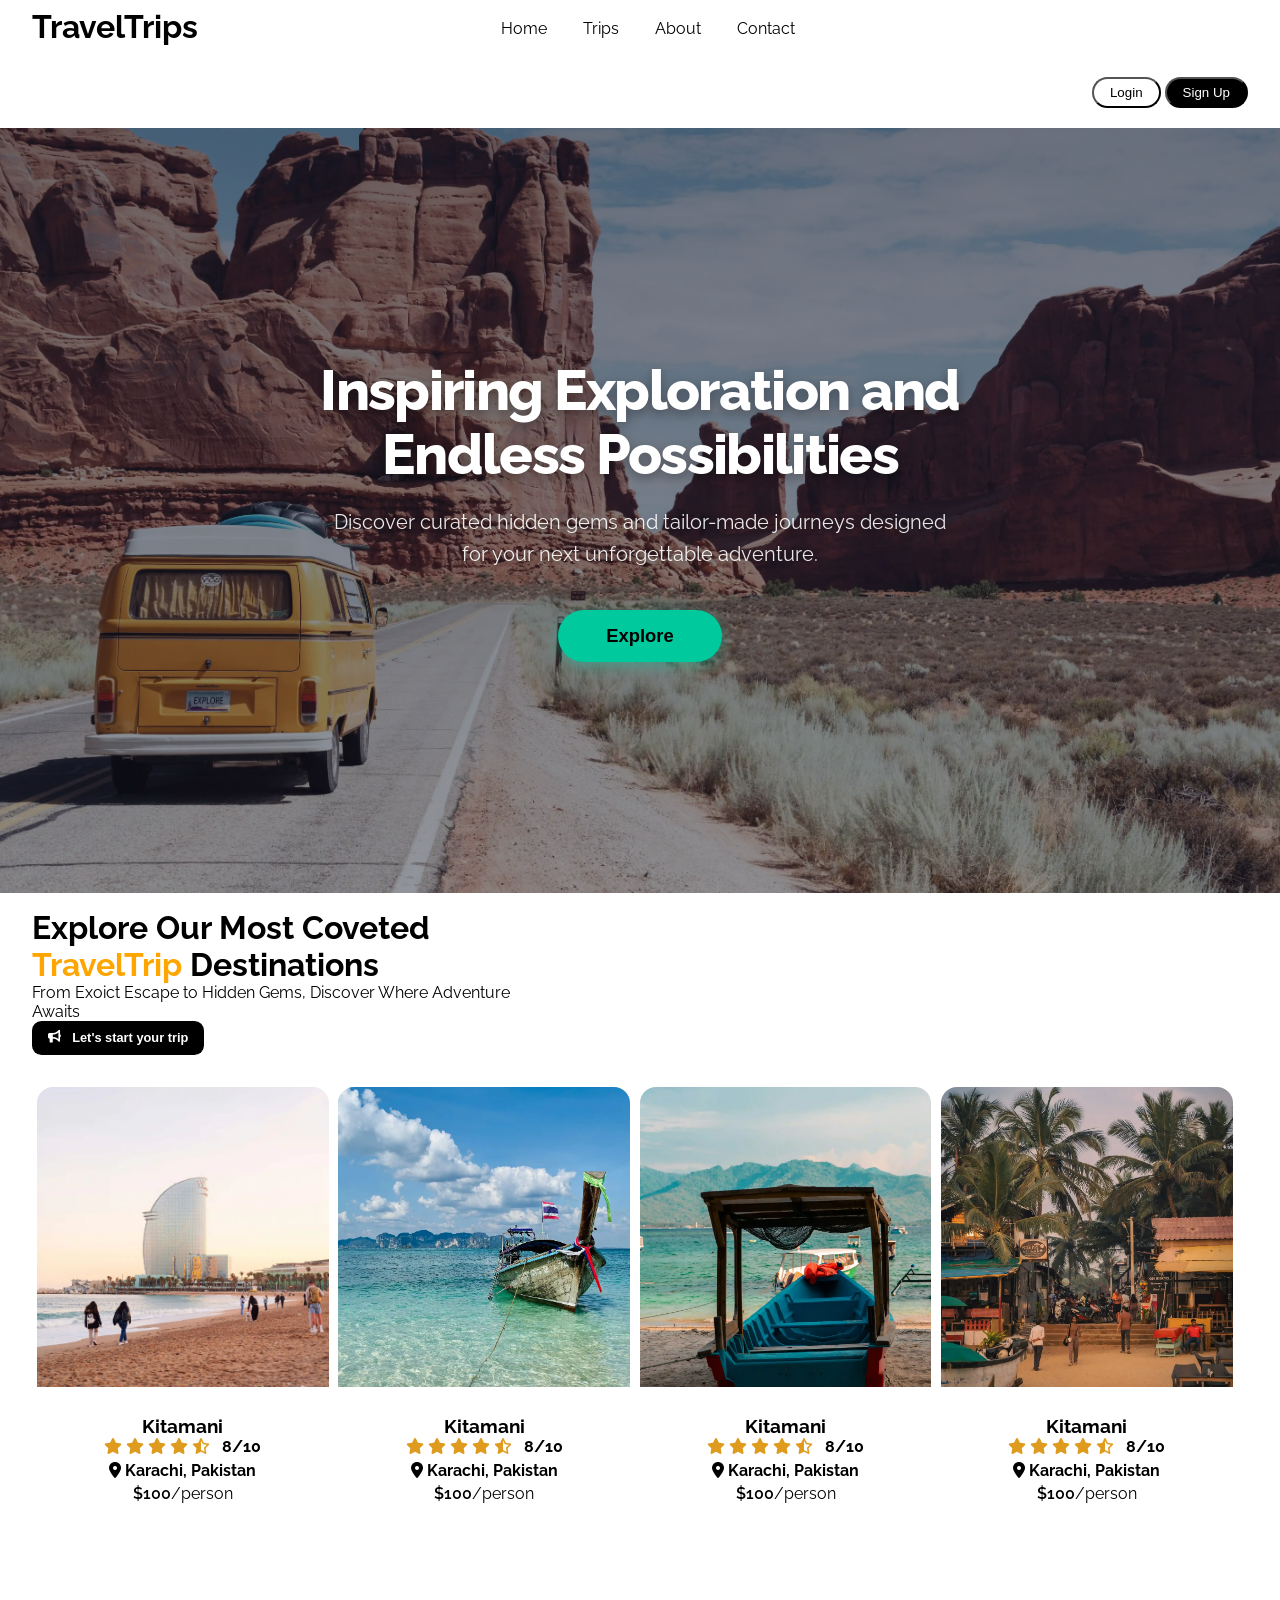
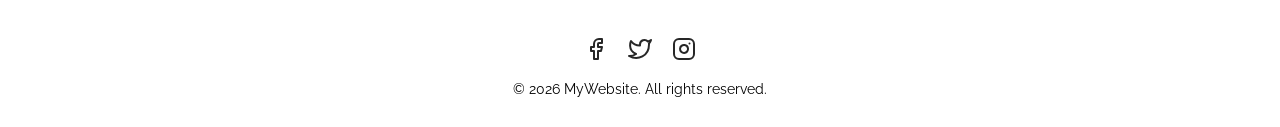
<file: index.html>
<!doctype html>
<html lang="en">
  <head>
    <meta charset="UTF-8" />
    <meta name="viewport" content="width=device-width, initial-scale=1.0" />
    <title>TravelTrips</title>
    <link rel="stylesheet" href="style.css" />
    <!-- Font Awesome CDN Link -->
    <link
      rel="stylesheet"
      href="https://cdnjs.cloudflare.com/ajax/libs/font-awesome/6.0.0/css/all.min.css"
    />
  </head>

  <body>
    <!-- --------------Header Section------------------ -->
    <header class="header">
      <div class="container">
        <div class="logo">
          <h2><a href="/index.html">TravelTrips</a></h2>
        </div>
        <div class="nav-links">
          <ul class="nav-items">
            <li><a href="#">Home</a></li>
            <li><a href="/Trips.html" target="_blank">Trips</a></li>
            <li><a href="/about.html" target="_blank">About</a></li>
            <li><a href="/contact.html" target="_blank">Contact</a></li>
          </ul>
        </div>
        <div class="btn-container">
          <button class="primaryBTN">Login</button>
          <button class="secondaryBTN">Sign Up</button>
        </div>
      </div>
    </header>

    <!-- ---------------------------------- HERO SECTION ------------------- -->
    <section class="hero">
      <h1>Inspiring Exploration and Endless Possibilities</h1>
      <p>
        Discover curated hidden gems and tailor-made journeys designed for your
        next unforgettable adventure.
      </p>
      <div class="explore">
        <button><a href="/Trips.html" target="_blank">Explore</a></button>
      </div>
    </section>

    <!-- -------------------------------------- PLACES CARDS SECTION ------------------- -->
    <main>
      <div class="place-container container">
        <div class="places-content">
          <h1 class="text-5xl">
            Explore Our Most Coveted
            <span class="text-orange">TravelTrip</span> Destinations
          </h1>
          <p>
            From Exoict Escape to Hidden Gems, Discover Where Adventure Awaits
          </p>
          <button class="btn btn-primary">
            <i class="fa-solid fa-bullhorn"></i>
            Let's start your trip
          </button>
        </div>
        <div class="card-container">
          <div class="card">
            <img class="card-img" src="/fig1.webp" alt="" />
            <div class="card-content">
              <h3>Kitamani</h3>
              <div class="rating">
                <span class="rating-icons">
                  <i class="fa-solid fa-star"></i>
                  <i class="fa-solid fa-star"></i>
                  <i class="fa-solid fa-star"></i>
                  <i class="fa-solid fa-star"></i>
                  <i class="fa-regular fa-star-half-stroke"></i>
                </span>
                <span class="rating-count">8/10</span>
              </div>
              <div class="location">
                <i class="fa-solid fa-location-dot"></i>
                <span class="text-sm text-bold">Karachi, Pakistan</span>
              </div>
              <p><span class="text-semibold">$100</span>/person</p>
            </div>
          </div>
          <div class="card">
            <img class="card-img" src="/fig2.webp" alt="" />
            <div class="card-content">
              <h3>Kitamani</h3>
              <div class="rating">
                <span class="rating-icons">
                  <i class="fa-solid fa-star"></i>
                  <i class="fa-solid fa-star"></i>
                  <i class="fa-solid fa-star"></i>
                  <i class="fa-solid fa-star"></i>
                  <i class="fa-regular fa-star-half-stroke"></i>
                </span>
                <span class="rating-count">8/10</span>
              </div>
              <div class="location">
                <i class="fa-solid fa-location-dot"></i>
                <span class="text-sm text-bold">Karachi, Pakistan</span>
              </div>
              <p><span class="text-semibold">$100</span>/person</p>
            </div>
          </div>
          <div class="card">
            <img class="card-img" src="/fig3.webp" alt="" />
            <div class="card-content">
              <h3>Kitamani</h3>
              <div class="rating">
                <span class="rating-icons">
                  <i class="fa-solid fa-star"></i>
                  <i class="fa-solid fa-star"></i>
                  <i class="fa-solid fa-star"></i>
                  <i class="fa-solid fa-star"></i>
                  <i class="fa-regular fa-star-half-stroke"></i>
                </span>
                <span class="rating-count">8/10</span>
              </div>
              <div class="location">
                <i class="fa-solid fa-location-dot"></i>
                <span class="text-sm text-bold">Karachi, Pakistan</span>
              </div>
              <p><span class="text-semibold">$100</span>/person</p>
            </div>
          </div>
          <div class="card">
            <img class="card-img" src="/fig4.webp" alt="" />
            <div class="card-content">
              <h3>Kitamani</h3>
              <div class="rating">
                <span class="rating-icons">
                  <i class="fa-solid fa-star"></i>
                  <i class="fa-solid fa-star"></i>
                  <i class="fa-solid fa-star"></i>
                  <i class="fa-solid fa-star"></i>
                  <i class="fa-regular fa-star-half-stroke"></i>
                </span>
                <span class="rating-count">8/10</span>
              </div>
              <div class="location">
                <i class="fa-solid fa-location-dot"></i>
                <span class="text-sm text-bold">Karachi, Pakistan</span>
              </div>
              <p><span class="text-semibold">$100</span>/person</p>
            </div>
          </div>
        </div>
      </div>
    </main>

    <!-- ------------------------------- FOOTER SECTION -------------------  -->
    <footer class="site-footer">
      <div class="footer-container">
        <!-- Social Media Icons (Embedded SVGs) -->
        <div class="social-icons">
          <!-- Facebook -->
          <a
            href="https://facebook.com"
            target="_blank"
            rel="noopener"
            aria-label="Facebook"
          >
            <svg
              viewBox="0 0 24 24"
              width="24"
              height="24"
              stroke="currentColor"
              stroke-width="2"
              fill="none"
              stroke-linecap="round"
              stroke-linejoin="round"
            >
              <path
                d="M18 2h-3a5 5 0 0 0-5 5v3H7v4h3v8h4v-8h3l1-4h-4V7a1 1 0 0 1 1-1h3z"
              ></path>
            </svg>
          </a>
          <!-- Twitter / X -->
          <a
            href="https://twitter.com"
            target="_blank"
            rel="noopener"
            aria-label="Twitter"
          >
            <svg
              viewBox="0 0 24 24"
              width="24"
              height="24"
              stroke="currentColor"
              stroke-width="2"
              fill="none"
              stroke-linecap="round"
              stroke-linejoin="round"
            >
              <path
                d="M23 3a10.9 10.9 0 0 1-3.14 1.53 4.48 4.48 0 0 0-7.86 3v1A10.66 10.66 0 0 1 3 4s-4  9 5 13a11.64 11.64 0 0 1-7 2c9 5 20 0 20-11.5a4.5 4.5 0 0 0-.08-.83A7.72 7.72 0 0 0 23 3z"
              ></path>
            </svg>
          </a>
          <!-- Instagram -->
          <a
            href="https://instagram.com"
            target="_blank"
            rel="noopener"
            aria-label="Instagram"
          >
            <svg
              viewBox="0 0 24 24"
              width="24"
              height="24"
              stroke="currentColor"
              stroke-width="2"
              fill="none"
              stroke-linecap="round"
              stroke-linejoin="round"
            >
              <rect x="2" y="2" width="20" height="20" rx="5" ry="5"></rect>
              <path d="M16 11.37A4 4 0 1 1 12.63 8 4 4 0 0 1 16 11.37z"></path>
              <line x1="17.5" y1="6.5" x2="17.51" y2="6.5"></line>
            </svg>
          </a>
        </div>

        <!-- Copyright Line -->
        <div class="footer-bottom">
          <p>&copy; 2026 MyWebsite. All rights reserved.</p>
        </div>
      </div>
    </footer>

    <!-- ---------------JavaScript for Sticky Header---------------- -->
    <script>
      const header = document.querySelector(".header");

      window.addEventListener("scroll", () => {
        if (window.scrollY > 20) {
          header.classList.add("scrolled");
        } else {
          header.classList.remove("scrolled");
        }
      });
    </script>
  </body>
</html>
</file>
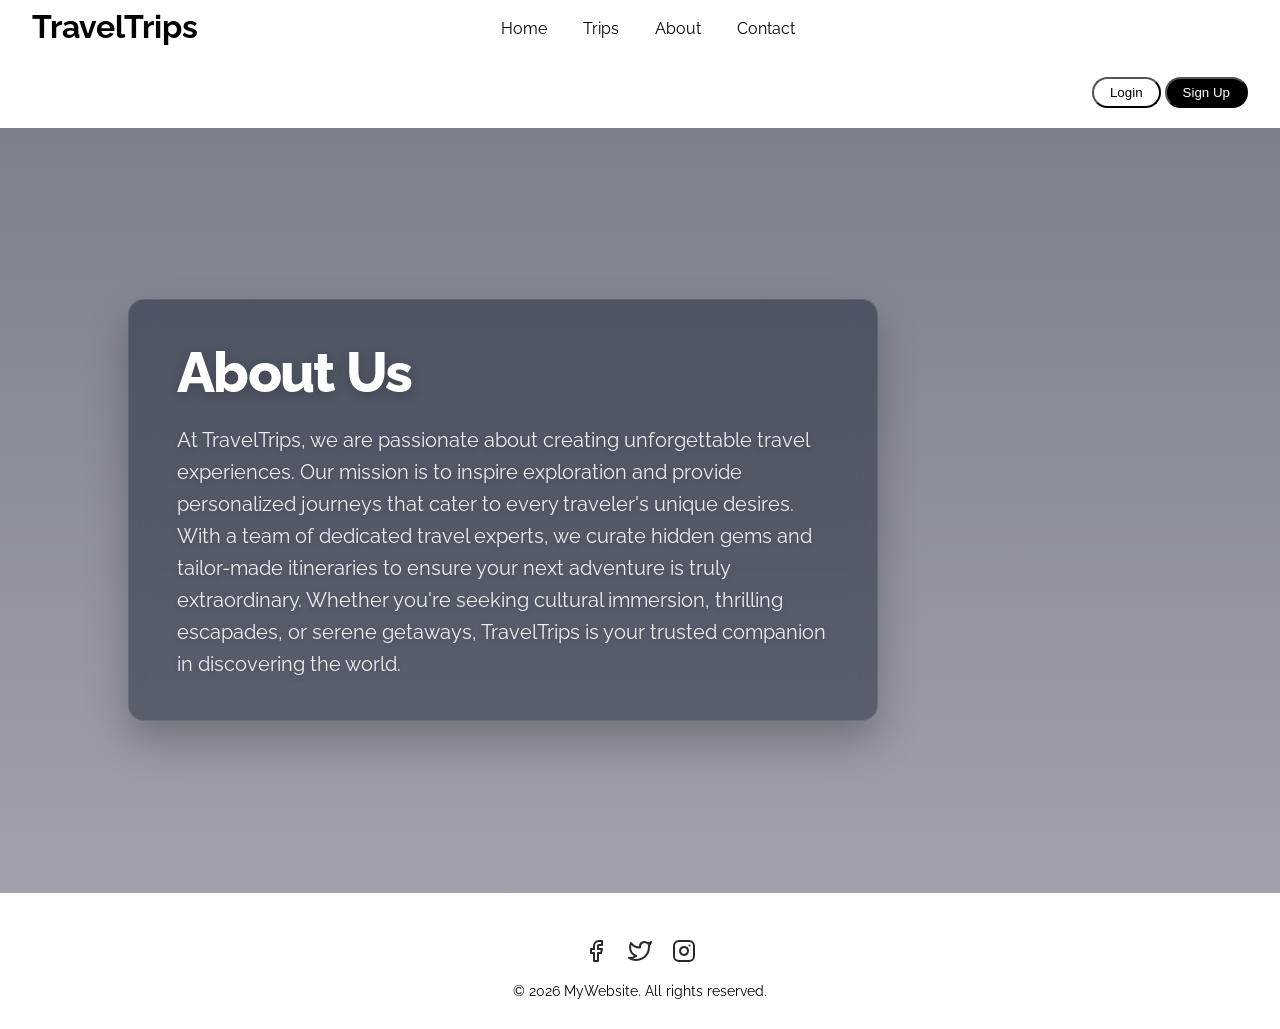
<file: about.html>
<!doctype html>
<html lang="en">
  <head>
    <meta charset="UTF-8" />
    <meta name="viewport" content="width=device-width, initial-scale=1.0" />
    <title>Project 1</title>
    <link rel="stylesheet" href="style.css" />
  </head>
  <body class="about-page">
    <!-- ----------------------------------HEADER ---------------------------------- -->
    <header class="header">
      <div class="container">
        <div class="logo">
          <h2><a href="/index.html">TravelTrips</a></h2>
        </div>
        <div class="nav-links">
          <ul class="nav-items">
            <li><a href="/index.html">Home</a></li>
            <li><a href="/Trips.html" target="_blank">Trips</a></li>
            <li><a href="/about.html">About</a></li>
            <li><a href="/contact.html" target="_blank">Contact</a></li>
          </ul>
        </div>
        <div class="btn-container">
          <button class="primaryBTN">Login</button>
          <button class="secondaryBTN">Sign Up</button>
        </div>
      </div>
    </header>

    <!-- ---------------------------------- ABOUT HERO ---------------------------------- -->
    <section class="about-hero">
      <div class="hero-content-box">
        <h1>About Us</h1>
        <p>
          At TravelTrips, we are passionate about creating unforgettable travel
          experiences. Our mission is to inspire exploration and provide
          personalized journeys that cater to every traveler's unique desires.
          With a team of dedicated travel experts, we curate hidden gems and
          tailor-made itineraries to ensure your next adventure is truly
          extraordinary. Whether you're seeking cultural immersion, thrilling
          escapades, or serene getaways, TravelTrips is your trusted companion
          in discovering the world.
        </p>
      </div>
    </section>

    <!-- ----------------------------------FOOTER ---------------------------------- -->
    <footer class="site-footer">
      <div class="footer-container">
        <!-- Social Media Icons (Embedded SVGs) -->
        <div class="social-icons">
          <!-- Facebook -->
          <a
            href="https://facebook.com"
            target="_blank"
            rel="noopener"
            aria-label="Facebook"
          >
            <svg
              viewBox="0 0 24 24"
              width="24"
              height="24"
              stroke="currentColor"
              stroke-width="2"
              fill="none"
              stroke-linecap="round"
              stroke-linejoin="round"
            >
              <path
                d="M18 2h-3a5 5 0 0 0-5 5v3H7v4h3v8h4v-8h3l1-4h-4V7a1 1 0 0 1 1-1h3z"
              ></path>
            </svg>
          </a>
          <!-- Twitter / X -->
          <a
            href="https://twitter.com"
            target="_blank"
            rel="noopener"
            aria-label="Twitter"
          >
            <svg
              viewBox="0 0 24 24"
              width="24"
              height="24"
              stroke="currentColor"
              stroke-width="2"
              fill="none"
              stroke-linecap="round"
              stroke-linejoin="round"
            >
              <path
                d="M23 3a10.9 10.9 0 0 1-3.14 1.53 4.48 4.48 0 0 0-7.86 3v1A10.66 10.66 0 0 1 3 4s-4  9 5 13a11.64 11.64 0 0 1-7 2c9 5 20 0 20-11.5a4.5 4.5 0 0 0-.08-.83A7.72 7.72 0 0 0 23 3z"
              ></path>
            </svg>
          </a>
          <!-- Instagram -->
          <a
            href="https://instagram.com"
            target="_blank"
            rel="noopener"
            aria-label="Instagram"
          >
            <svg
              viewBox="0 0 24 24"
              width="24"
              height="24"
              stroke="currentColor"
              stroke-width="2"
              fill="none"
              stroke-linecap="round"
              stroke-linejoin="round"
            >
              <rect x="2" y="2" width="20" height="20" rx="5" ry="5"></rect>
              <path d="M16 11.37A4 4 0 1 1 12.63 8 4 4 0 0 1 16 11.37z"></path>
              <line x1="17.5" y1="6.5" x2="17.51" y2="6.5"></line>
            </svg>
          </a>
        </div>

        <!-- Copyright Line -->
        <div class="footer-bottom">
          <p>&copy; 2026 MyWebsite. All rights reserved.</p>
        </div>
      </div>
    </footer>

    <!-- ---------------------------------- JAVASCRIPT FOR HEADER SCROLLING ---------------------------------- -->
    <script>
      const header = document.querySelector(".header");

      window.addEventListener("scroll", () => {
        if (window.scrollY > 20) {
          header.classList.add("scrolled");
        } else {
          header.classList.remove("scrolled");
        }
      });
    </script>
  </body>
</html>
</file>
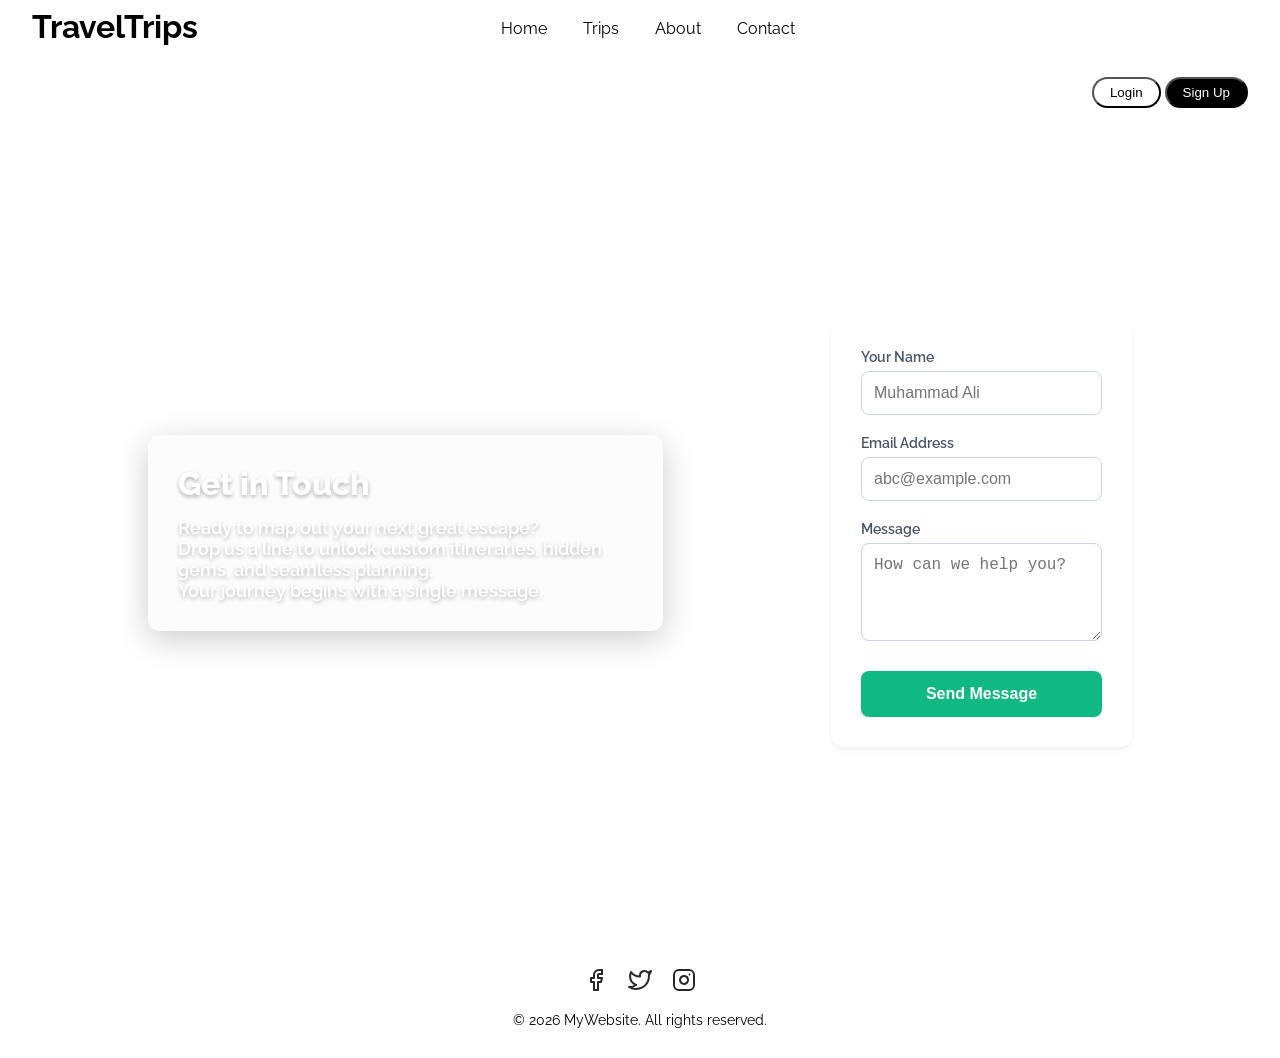
<file: contact.html>
<!doctype html>
<html lang="en">
  <head>
    <meta charset="UTF-8" />
    <meta name="viewport" content="width=device-width, initial-scale=1.0" />
    <title>Project 1</title>
    <link rel="stylesheet" href="style.css" />
    <!-- Font Awesome CDN Link -->
    <link
      rel="stylesheet"
      href="https://cdnjs.cloudflare.com/ajax/libs/font-awesome/6.0.0/css/all.min.css"
    />
    <link rel="stylesheet" href="/style.css" />
  </head>

  <body>
    <!-- ----------------------Header Section------------------   -->
    <header class="header">
      <div class="container">
        <div class="logo">
          <h2><a href="/index.html">TravelTrips</a></h2>
        </div>
        <div class="nav-links">
          <ul class="nav-items">
            <li><a href="/index.html">Home</a></li>
            <li><a href="/Trips.html" target="_blank">Trips</a></li>
            <li><a href="/about.html" target="_blank">About</a></li>
            <li><a href="/contact.html">Contact</a></li>
          </ul>
        </div>
        <div class="btn-container">
          <button class="primaryBTN">Login</button>
          <button class="secondaryBTN">Sign Up</button>
        </div>
      </div>
    </header>

    <!-- ------------------------------------ HERO SECTION ------------------- -->
    <main class="contact-container">
      <section class="contact-content">
        <h1>Get in Touch</h1>
        <p>
          Ready to map out your next great escape? <br />
          Drop us a line to unlock custom itineraries, hidden gems, and seamless
          planning. <br />
          Your journey begins with a single message.
        </p>
      </section>

      <form class="contact-form">
        <div class="form-group">
          <label for="name">Your Name</label>
          <input type="text" id="name" placeholder="Muhammad Ali" required />
        </div>
        <div class="form-group">
          <label for="email">Email Address</label>
          <input
            type="email"
            id="email"
            placeholder="abc@example.com"
            required
          />
        </div>
        <div class="form-group">
          <label for="message">Message</label>
          <textarea
            id="message"
            rows="4"
            placeholder="How can we help you?"
            required
          ></textarea>
        </div>
        <button type="submit">Send Message</button>
      </form>
    </main>

    <!-- -------------------------------- FOOTER SECTION -------------------  -->
    <footer class="site-footer">
      <div class="footer-container">
        <!-- Social Media Icons (Embedded SVGs) -->
        <div class="social-icons">
          <!-- Facebook -->
          <a
            href="https://facebook.com"
            target="_blank"
            rel="noopener"
            aria-label="Facebook"
          >
            <svg
              viewBox="0 0 24 24"
              width="24"
              height="24"
              stroke="currentColor"
              stroke-width="2"
              fill="none"
              stroke-linecap="round"
              stroke-linejoin="round"
            >
              <path
                d="M18 2h-3a5 5 0 0 0-5 5v3H7v4h3v8h4v-8h3l1-4h-4V7a1 1 0 0 1 1-1h3z"
              ></path>
            </svg>
          </a>
          <!-- Twitter / X -->
          <a
            href="https://twitter.com"
            target="_blank"
            rel="noopener"
            aria-label="Twitter"
          >
            <svg
              viewBox="0 0 24 24"
              width="24"
              height="24"
              stroke="currentColor"
              stroke-width="2"
              fill="none"
              stroke-linecap="round"
              stroke-linejoin="round"
            >
              <path
                d="M23 3a10.9 10.9 0 0 1-3.14 1.53 4.48 4.48 0 0 0-7.86 3v1A10.66 10.66 0 0 1 3 4s-4  9 5 13a11.64 11.64 0 0 1-7 2c9 5 20 0 20-11.5a4.5 4.5 0 0 0-.08-.83A7.72 7.72 0 0 0 23 3z"
              ></path>
            </svg>
          </a>
          <!-- Instagram -->
          <a
            href="https://instagram.com"
            target="_blank"
            rel="noopener"
            aria-label="Instagram"
          >
            <svg
              viewBox="0 0 24 24"
              width="24"
              height="24"
              stroke="currentColor"
              stroke-width="2"
              fill="none"
              stroke-linecap="round"
              stroke-linejoin="round"
            >
              <rect x="2" y="2" width="20" height="20" rx="5" ry="5"></rect>
              <path d="M16 11.37A4 4 0 1 1 12.63 8 4 4 0 0 1 16 11.37z"></path>
              <line x1="17.5" y1="6.5" x2="17.51" y2="6.5"></line>
            </svg>
          </a>
        </div>

        <!-- Copyright Line -->
        <div class="footer-bottom">
          <p>&copy; 2026 MyWebsite. All rights reserved.</p>
        </div>
      </div>
    </footer>

    <!-- ---------------JavaScript for Sticky Header---------------- -->
    <script>
      const header = document.querySelector(".header");

      window.addEventListener("scroll", () => {
        if (window.scrollY > 20) {
          header.classList.add("scrolled");
        } else {
          header.classList.remove("scrolled");
        }
      });
    </script>
  </body>
</html>
</file>
<file: style.css>
@import url("https://fonts.googleapis.com/css2?family=Raleway:ital,wght@0,100..900;1,100..900&display=swap");

* {
  margin: 0;
  padding: 0;
  box-sizing: border-box;
}
body {
  font-family: "Raleway", sans-serif;
}

/* ===============================================
LANDING PAGE SPECIFIC STYLES
===============================================  */
.header {
  background-color: #ffffff;
  width: 100%;
  position: sticky;
  top: 0;
  z-index: 1000;
  transition:
    background-color 0.3s ease,
    backdrop-filter 0.3s ease,
    box-shadow 0.3s ease;
}

.header.scrolled {
  background-color: rgba(255, 255, 255, 0.137);
  backdrop-filter: blur(12px);
  -webkit-backdrop-filter: blur(12px);
  box-shadow: 0 4px 20px rgba(0, 0, 0, 0);
}

.container {
  max-width: 1600px;
  width: 95%;
  margin: 0 auto;
}

.container::after {
  content: "";
  display: table;
  clear: both;
}

.logo {
  float: left;
}

.logo h2 {
  font-size: 2rem;
  font-weight: bold;
  padding: 0.5rem 0;
}

.nav-items {
  float: left;
  width: 74%;
  text-align: center;
  overflow: hidden;
  padding: 1.2rem 0;
}

.primaryBTN {
  background-color: white;
  color: black;
}
.secondaryBTN {
  background-color: black;
  color: white;
}
.btn-container {
  float: right;
  padding: 1.2rem 0;
}

.primaryBTN,
.secondaryBTN {
  border-radius: 1rem;
  padding: 0.4rem 1rem;
  cursor: pointer;
}

.primaryBTN:hover {
  background-color: rgba(177, 177, 177, 0.288);
}
.secondaryBTN:hover {
  background-color: rgba(43, 43, 43, 0.856);
}

.nav-items li {
  display: inline-block;
  list-style-type: none;
  margin: 0 1rem;
}

a {
  text-decoration: none;
  color: black;
}

a:hover {
  border-bottom: 1px solid black;
}

.hero {
  background:
    linear-gradient(rgba(15, 23, 42, 0.6), rgba(15, 23, 42, 0.45)),
    url("/hero.webp") no-repeat center center/cover;
  background-repeat: no-repeat;
  background-size: cover;
  background-position: center center;

  height: 85vh;
  display: flex;
  flex-direction: column;
  justify-content: center;
  align-items: center;
  text-align: center;
  padding: 0 1.5rem;
  color: white;
  margin-bottom: 1em;
}

.hero h1 {
  font-size: 3.5rem;
  font-weight: 800;
  letter-spacing: -0.03em;
  max-width: 850px;
  margin-bottom: 1.2rem;
  line-height: 1.15;
  text-shadow: 0 4px 12px rgba(0, 0, 0, 0.35);
}

.hero p {
  font-size: 1.25rem;
  max-width: 620px;
  margin-bottom: 2.5rem;
  font-weight: 400;
  line-height: 1.6;
  color: rgba(255, 255, 255, 0.9);
  text-shadow: 0 2px 6px rgba(0, 0, 0, 0.3);
}

.explore button {
  background-color: #00ca9d;
  color: white;
  border: none;
  padding: 0.95rem 3rem;
  font-size: 1.15rem;
  font-weight: 700;
  border-radius: 50px;
  cursor: pointer;
  box-shadow: 0 4px 14px rgba(0, 202, 157, 0.4);
  transition: all 0.3s cubic-bezier(0.4, 0, 0.2, 1);
}

.explore button:hover {
  background-color: #00b38a;
  transform: translateY(-2px);
  box-shadow: 0 6px 20px rgba(0, 202, 157, 0.6);
}

.text-orange {
  color: orange;
}

.places-section {
  padding: 6rem 0;
  margin: 1rem;
}

.places-section h1 {
  margin-bottom: 5rem;
  font-size: 3rem;
}

.places-section p {
  margin-bottom: 2rem;
}

.places-section button {
  padding: 2em 1.5em;
}

.btn.btn-primary {
  background-color: #000000;
  color: #ffffff;
  padding: 0.6rem 1rem;
  font-size: 0.8rem;
  font-weight: 700;
  border: none;
  border-radius: 0.6rem;
  cursor: pointer;

  display: inline-flex;
  align-items: center;
  gap: 0.7rem;
  transition: background-color 0.2s ease;
}

.btn.btn-primary:hover {
  background-color: #222222;
}

.places-content {
  max-width: 500px;
}

.card-container {
  margin-top: 2rem;
}

.card-container::after {
  content: "";
  display: block;
  clear: both;
}

.card {
  width: 24%;
  min-height: 400px;
  border-radius: 1em;
  background-color: white;
  float: left;
  margin: 0 0.3em;
  margin-bottom: 5rem;
  /* border: 1px solid red; */
}

.card::after {
  clear: both;
}

.card-img {
  max-width: 100%;
  width: 100%;
  height: 300px;
  object-fit: cover;
  border-top-left-radius: 1em;
  border-top-right-radius: 1em;
}

.card-content {
  padding: 1em 0.2em;
}

.content {
  max-width: 450px;
  margin-bottom: 2rem;
}

.content p {
  margin-bottom: 1rem;
}

.content button {
  padding: 1em 2em;
  margin-top: 1rem;
  background-color: black;
  color: white;
}

.rating {
  margin-bottom: 0.3rem;
}

.rating-icons {
  color: rgb(223, 155, 29);
}

.rating-count {
  font-weight: 700;
  padding-left: 0.5rem;
}

.location {
  margin-bottom: 0.3rem;
}

.text-bold {
  font-weight: 700;
}
.text-semibold {
  font-weight: 600;
}

.site-footer {
  background-color: #ffffff;
  padding: 30px 20px;
  margin-top: auto;
}

.footer-container {
  max-width: 1200px;
  margin: 0 auto;
  display: flex;
  flex-direction: column;
  align-items: center;
  gap: 20px;
}

.social-icons {
  display: flex;
  gap: 20px;
}

.social-icons a {
  color: #272727;
  display: flex;
  align-items: center;
  justify-content: center;
  transition:
    transform 0.2s ease,
    color 0.2s ease;
}

.social-icons a:hover {
  color: #272727;
  transform: translateY(-3px);
}

.footer-bottom {
  text-align: center;
  font-size: 0.85rem;
  color: #000000;
}

/* ===============================================
TRIPS PAGE SPECIFIC STYLES
===============================================  */

.trips-page .hero {
  background:
    linear-gradient(rgba(15, 23, 42, 0.6), rgba(15, 23, 42, 0.45)),
    url("https://images.unsplash.com/photo-1584467541268-b040f83be3fd?q=80&w=1470&auto=format&fit=crop&ixlib=rb-4.1.0&ixid=M3wxMjA3fDB8MHxwaG90by1wYWdlfHx8fGVufDB8fHx8fA%3D%3D")
      no-repeat center center/cover;
  display: flex;
  flex-direction: column;
  justify-content: center;
  align-items: flex-start;
  min-height: 80vh;
  padding-left: 10%;
  text-align: left;
}

.trips-page .hero h1 {
  font-size: 3rem;
  max-width: 700px;
  margin-top: 0;
  margin-bottom: 1rem;
  margin-left: 0 !important;
  text-align: left;
}

.trips-page .hero p {
  font-size: 1.1rem;
  max-width: 500px;
  margin-top: 0;
  margin-bottom: 2rem;
  margin-left: 0 !important;
  text-align: left;
}

.trips-page .explore {
  display: flex;
  justify-content: flex-start;
  width: 100%;
  margin-left: 0 !important;
}

.trips-page .explore button {
  background-color: #00ca9d;
  color: white;
  border: none;
  padding: 0.95rem 3rem;
  font-size: 1.15rem;
  font-weight: 700;
  border-radius: 50px;
  cursor: pointer;
  box-shadow: 0 4px 14px rgba(0, 202, 157, 0.4);
  transition: all 0.3s cubic-bezier(0.4, 0, 0.2, 1);
  margin-left: 0 !important;
}

.packages-section {
  background-color: #f8fafc;
  padding: 80px 20px;
  font-family: Arial, sans-serif;
}

.package-group {
  max-width: 1200px;
  margin: 0 auto 80px auto;
}

.package-group:last-child {
  margin-bottom: 0;
}

.section-title {
  font-size: 36px;
  font-weight: 800;
  text-align: center;
  text-transform: uppercase;
  margin-bottom: 40px;
  color: #ff2a75;
}

.promo-title {
  color: #ff2a75;
}

.cards-grid {
  display: flex;
  flex-wrap: wrap;
  gap: 30px;
  justify-content: center;
}

.package-card {
  background-color: #ffffff;
  border-radius: 12px;
  overflow: hidden;
  box-shadow: 0 4px 15px rgba(0, 0, 0, 0.05);
  display: flex;
  flex-direction: column;
  text-align: center;
  align-items: center;
  width: 100%;
  max-width: 360px;
}

.card-image {
  width: 100%;
  height: 300px;
}

.card-image img {
  width: 100%;
  height: 100%;
  object-fit: cover;
}

.card-content {
  padding: 24px;
  display: flex;
  flex-direction: column;
  align-items: center;
}

.card-title {
  font-size: 18px;
  font-weight: 700;
  color: #1e293b;
  line-height: 1.4;
  margin-top: 0;
  margin-bottom: 12px;
  min-height: 50px;
}

.card-price {
  font-size: 20px;
  font-weight: 800;
  color: #1e293b;
  margin-top: 0;
  margin-bottom: 24px;
}

.btn-details {
  display: inline-block;
  text-decoration: none;
  background-color: #00ca9d;
  color: #ffffff;
  padding: 12px 40px;
  font-size: 15px;
  font-weight: 700;
  border-radius: 6px;
  letter-spacing: 0.5px;
  transition: background-color 0.2s ease;
}

.btn-details:hover {
  background-color: #00b088;
}

/* ===============================================
CONTACT PAGE SPECIFIC STYLES
===============================================  */

.contact-container {
  background: url(https://images.unsplash.com/photo-1607585011081-241d2bacb7de?q=80&w=1170&auto=format&fit=crop&ixlib=rb-4.1.0&ixid=M3wxMjA3fDB8MHxwaG90by1wYWdlfHx8fGVufDB8fHx8fA%3D%3D);
  background-size: cover;
  background-position: center;
  background-attachment: fixed;
  background-repeat: no-repeat;

  max-width: 100%;
  margin: auto;
  padding: 20px;
  display: flex;
  gap: 40px;
  height: 90vh;
}

.contact-content {
  flex: 0 1 auto;
  display: flex;
  flex-direction: column;
  justify-content: center;
  padding: 30px;
  margin-left: 8rem;
  backdrop-filter: blur(10px);
  background-color: rgba(0, 0, 0, 0.01);
  border-radius: 12px;
  box-shadow: 0 8px 32px 0 rgba(0, 0, 0, 0.2);
  align-self: center;
}

.contact-content h1 {
  font-size: 2rem;
  font-weight: 800;
  margin-bottom: 15px;
  color: #ffffff;
  text-shadow: 0 2px 4px rgba(0, 0, 0, 0.3);
}

.contact-content p {
  color: #ffffff;
  font-size: 1.1rem;
  font-weight: 600;
  text-shadow: 0 2px 4px rgba(0, 0, 0, 0.3);
}

.contact-form {
  flex: 1;
  background-color: white;
  padding: 30px;
  margin: 0 8rem;
  border-radius: 12px;
  box-shadow:
    0 4px 6px -1px rgba(0, 0, 0, 0.05),
    0 2px 4px -1px rgba(0, 0, 0, 0.03);
  display: flex;
  flex-direction: column;
  gap: 20px;
  align-self: center;
}

.form-group {
  display: flex;
  flex-direction: column;
  gap: 6px;
}

.contact-form label {
  font-size: 0.875rem;
  font-weight: 600;
  color: #475569;
}

.contact-form input,
.contact-form textarea {
  padding: 12px;
  border: 1px solid #cbd5e1;
  border-radius: 8px;
  font-size: 1rem;
  background-color: #ffffff;
  transition: all 0.2s ease;
  outline: none;
}

.contact-form input:focus,
.contact-form textarea:focus {
  border-color: #10b981;
  box-shadow: 0 0 0 4px rgba(16, 185, 129, 0.15);
}

.contact-form button {
  padding: 14px;
  background-color: #10b981;
  color: white;
  font-size: 1rem;
  font-weight: 600;
  border: none;
  border-radius: 8px;
  cursor: pointer;
  transition: background-color 0.2s ease;
  margin-top: 10px;
}

.contact-form button:hover {
  background-color: #059669;
}

/* ===============================================
ABOUT PAGE SPECIFIC STYLES
===============================================  */

.about-hero {
  background:
    linear-gradient(rgba(15, 23, 42, 0.55), rgba(15, 23, 42, 0.4)),
    url("https://images.unsplash.com/photo-1578894381163-e72c17f2d45f?q=80&w=1506&auto=format&fit=crop")
      no-repeat center center/cover;
  height: 85vh;
  display: flex;
  flex-direction: column;
  justify-content: center;
  align-items: flex-start;
  text-align: left;
  padding: 0 10%;
  color: white;
  margin-bottom: 1em;
}

.hero-content-box {
  background: rgba(15, 23, 42, 0.45);
  backdrop-filter: blur(12px);
  -webkit-backdrop-filter: blur(12px);
  padding: 2.5rem 3rem;
  border-radius: 1rem;
  border: 1px solid rgba(255, 255, 255, 0.1);
  max-width: 750px;
  box-shadow: 0 20px 40px rgba(0, 0, 0, 0.25);
}

.about-hero h1 {
  font-size: 3.5rem;
  font-weight: 800;
  letter-spacing: -0.03em;
  margin-bottom: 1.2rem;
  line-height: 1.15;
  text-shadow: 0 4px 12px rgba(0, 0, 0, 0.2);
}

.about-hero p {
  font-size: 1.25rem;
  margin-bottom: 0;
  font-weight: 400;
  line-height: 1.6;
  color: rgba(255, 255, 255, 0.9);
  text-shadow: 0 2px 6px rgba(0, 0, 0, 0.15);
}
</file>
